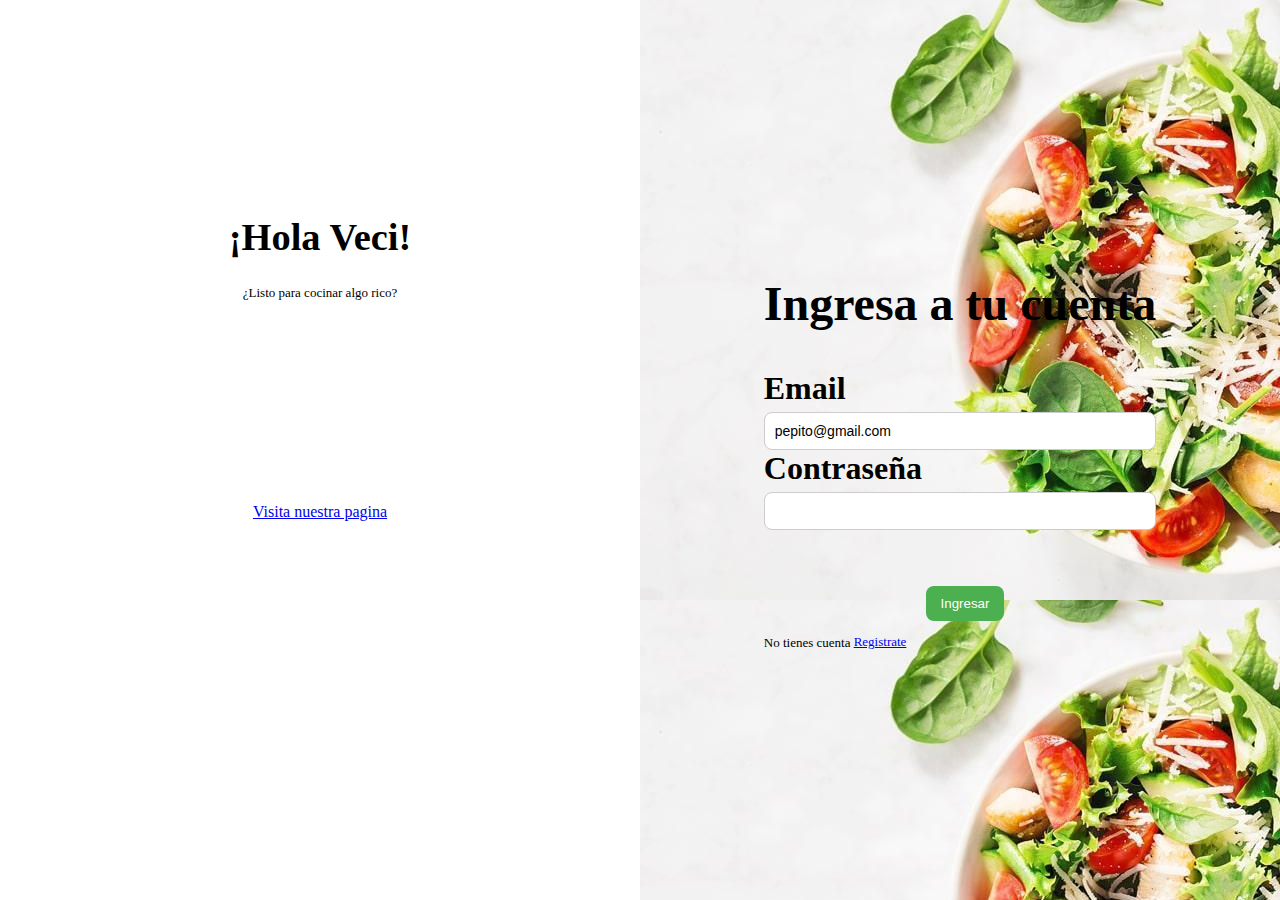
<file: VeciCocina/VeciCocina/src/main/resources/static/index.html>
<!DOCTYPE html>
<html lang="en">
<head>
    <meta charset="UTF-8">
    <meta name="viewport" content="width=device-width, initial-scale=1.0">
    <title>Pagina ingreso</title>
    <link rel="stylesheet" href="style.css">
</head>
<body>
    <div class="contenedor1">
        <div class="leftform">
        <h1>¡Hola Veci!</h1>
        <p>¿Listo para cocinar algo rico?</p>
        </div>
        <a href="/otro.html"> Visita nuestra pagina</a>
    </div>
    <div class="contenedor1" style="background-image: url(la_cocina_saludable.jpg);">
        <div class="rightform">
        <h2>Ingresa a tu cuenta</h2>
        <form>
            <label for="email">Email</label><br>
            <input type="email" id="email" name="email" value="pepito@gmail.com"><br>
            <label for="password">Contraseña</label><br>
            <input type="password" id="password" name="password" value=""><br><br>
            <div class="row" style="margin-top: 12px; text-align: center;">
                <button type="submit" id="iniciobtn">Ingresar</button>
            </div>
            <p>No tienes cuenta <a href="/registro.html"> Registrate</a></p>
        </form>
        </div>
    </div>
</body>
</html>
</file>
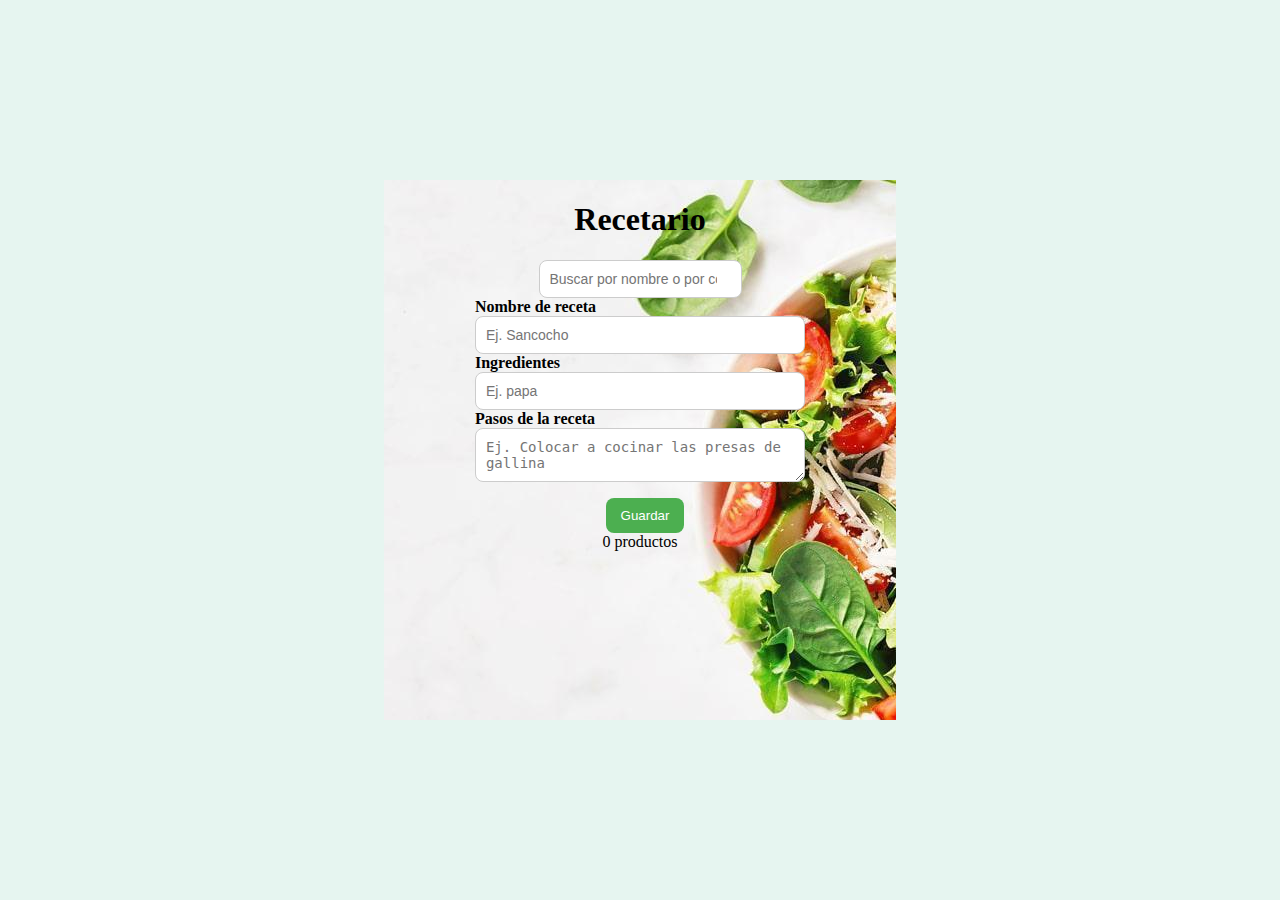
<file: VeciCocina/VeciCocina/src/main/resources/static/gestionrecetas.html>
<!DOCTYPE html>
<html lang="en">
<head>
    <meta charset="UTF-8">
    <meta name="viewport" content="width=device-width, initial-scale=1.0">
    <title>Recetario</title>
    <link rel="stylesheet" href="style.css">
</head>
<body style="background-color: rgb(230, 245, 240); display: grid;">
    <div class="registrocentrada">
        <div class="container" style="place-items: start center;">
            <div class="header" >
                <h1 > Recetario</h1>
                <div class="row">
                    <input id="search" type="search" placeholder="Buscar por nombre o por codigo">
                </div>
            </div>
                    <!--Formulario para rellenar-->
                <form id="recetaForm" class="card" autocomplete="off">
                    <div class="grid">
                        <div class="field receta" >
                            <label for="receta">Nombre de receta </label>
                            <input id="Receta" name="Receta" type="text" placeholder="Ej. Sancocho"required>
                        </div>

                        <div class="field ingrediente">
                            <label for="ingrediente">Ingredientes</label>
                            <input id="ingrediente" name="ingrediente" type="text" placeholder="Ej. papa"required>
                        </div> 

                        <div class="field pasos">
                            <label for="pasos">Pasos de la receta</label>
                            <textarea id="pasos" name="pasos" type="text" placeholder="Ej. Colocar a cocinar las presas de gallina" required></textarea>
                        </div> 
                    </div>
                        <!--Creacion de los botones-->
                    <input type="hidden" id="editId">
                    <div class="row" style="margin-top: 12px; text-align: center;">
                        <button type="submit" id="guardarbtn">Guardar</button>
                        <!--<button class="btn btn-secondary" type="button" id="cancelarbtn">Cancelar Edicion</button>-->
                    </div>
                </form>
            <div class="card">
                <div class="toolbar" style="text-align: center;">
                    <span class="badge" id="countBadge">0 productos</span>
                    <!--<button class="btn btn-outline" id="exportBtn" title="Exportar JSON">Exportar</button>-->
                    <!--<button class="btn btn-outline" id="importBtn" title="Importar JSON">Importar</button>-->
                    <!--<button class="btn btn-outline" id="clearBtn" title="Eliminar Todo">Vaciar</button>-->
                </div>
            </div>
        </div>
    </div>
</body>

</html>
</file>
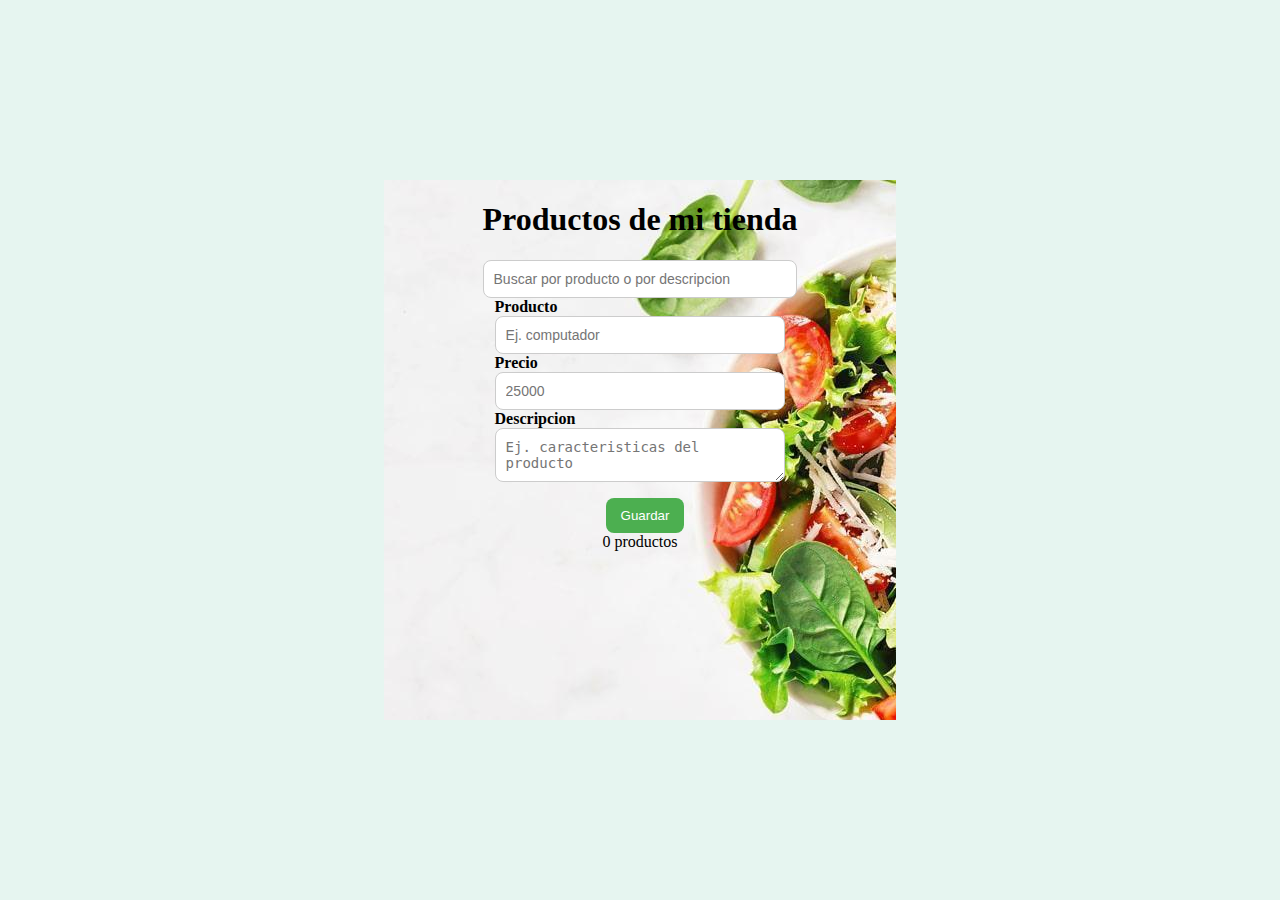
<file: VeciCocina/VeciCocina/src/main/resources/static/inventario.html>
<!DOCTYPE html>
<html lang="en">
<head>
    <meta charset="UTF-8">
    <meta name="viewport" content="width=device-width, initial-scale=1.0">
    <title>Crud de productos</title>
    <link rel="stylesheet" href="style.css">
</head>
<body style="background-color: rgb(230, 245, 240); display: grid;">
    <div class="registrocentrada">
        <div class="container" style="place-items: start center;">
            <div class="header" >
                <h1 > Productos de mi tienda</h1>
                <div class="row">
                    <input id="search" type="search" placeholder="Buscar por producto o por descripcion">
                </div>
            </div>
                    <!--Formulario para rellenar-->
                <form id="productForm" class="card" autocomplete="off">
                    <div class="grid">
                        <div class="field producto" >
                            <label for="producto">Producto</label>
                            <input id="producto" name="producto" type="text" placeholder="Ej. computador"required>
                        </div>

                        <div class="field precio">
                            <label for="precio">Precio</label>
                            <input id="precio" name="precio" type="number" min="0" step="0.01" placeholder="25000"required>
                        </div> 

                        <div class="field descripcion">
                            <label for="descripcion">Descripcion</label>
                            <textarea id="descripcion" name="descripcion" type="text" placeholder="Ej. caracteristicas del producto" required></textarea>
                        </div> 
                    </div>
                        <!--Creacion de los botones-->
                    <input type="hidden" id="editId">
                    <div class="row" style="margin-top: 12px; text-align: center;">
                        <button type="submit" id="guardarbtn">Guardar</button>
                        <!--<button class="btn btn-secondary" type="button" id="cancelarbtn">Cancelar Edicion</button>-->
                    </div>
                </form>
            <div class="card">
                <div class="toolbar" style="text-align: center;">
                    <span class="badge" id="countBadge">0 productos</span>
                    <!--<button class="btn btn-outline" id="exportBtn" title="Exportar JSON">Exportar</button>-->
                    <!--<button class="btn btn-outline" id="importBtn" title="Importar JSON">Importar</button>-->
                    <!--<button class="btn btn-outline" id="clearBtn" title="Eliminar Todo">Vaciar</button>-->
                </div>
            </div>
        </div>
    </div>
</body>

</html>
</file>
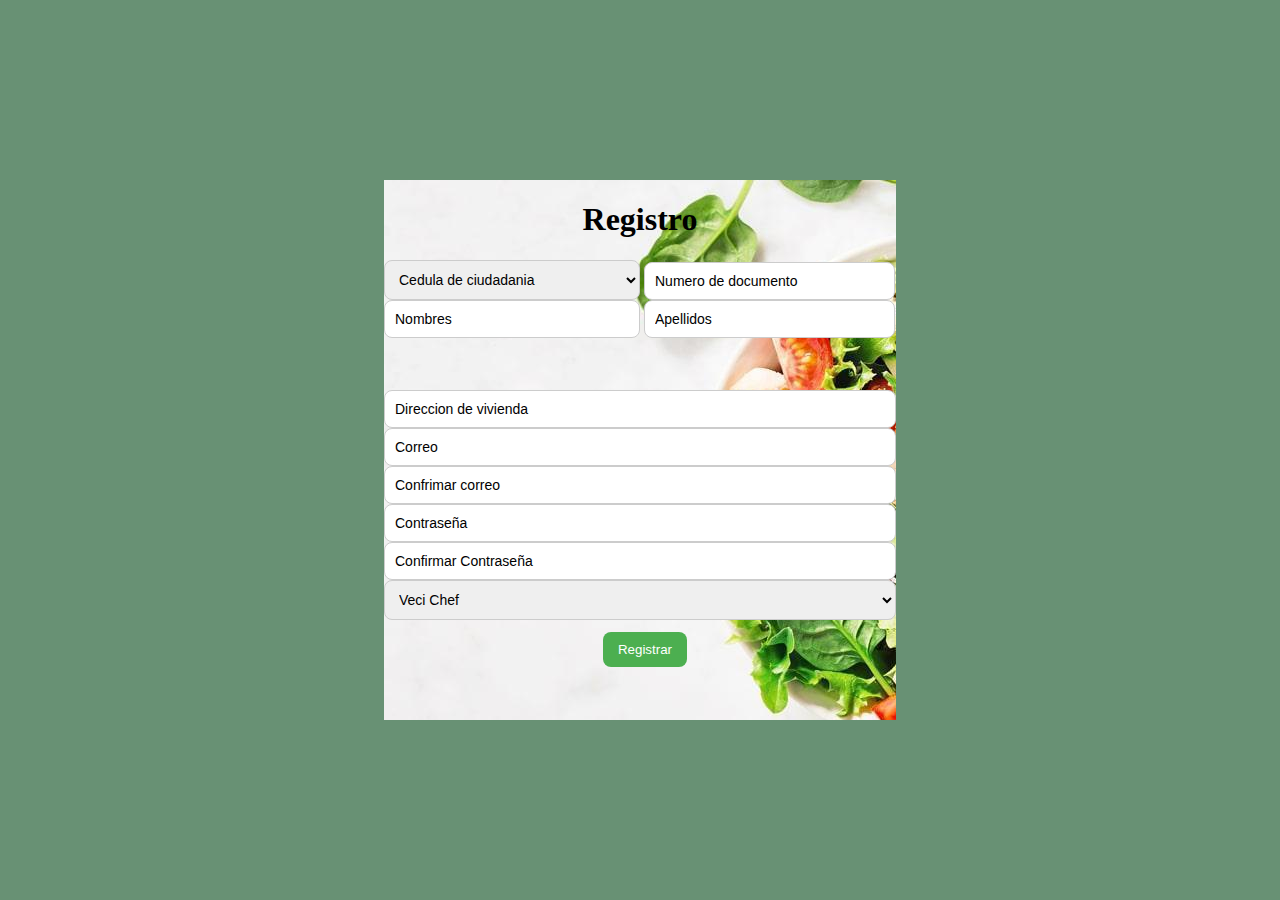
<file: VeciCocina/VeciCocina/src/main/resources/static/registro.html>
<!DOCTYPE html>
<html lang="en">
<head>
    <meta charset="UTF-8">
    <meta name="viewport" content="width=device-width, initial-scale=1.0">
    <title>registro</title>
    <link rel="stylesheet" href="style.css">
</head>

<body style="display: grid; background-color: rgb(104, 145, 116);">

    <div class="registrocentrada" >
        <div style="border-color: blue;">
            <h1 > Registro </h1>
            <div class="registrolateralizq">
                <select id="Tipodedoc" name="Tipo de Documento">
                <option value="australia">Cedula de ciudadania</option>
                <option value="canada">Tarjeta de identidad </option>
                <option value="usa">Permiso de permanencia</option>
                </select> <br>
                <input type="email" id="email" name="email" value="Nombres"><br>
            </div>
            <div class="registrolateralder" >
            <input class="email" id="email" name="email" value="Numero de documento"><br>
            <input class="email" id="email" name="email" value="Apellidos"><br>
            </div>
        </div>
        <div>
            <input class="email" id="email" name="email" value="Direccion de vivienda"><br>
            <input class="email" id="email" name="email" value="Correo"><br>
            <input class="email" id="email" name="email" value="Confrimar correo"><br>
            <input class="email" id="email" name="email" value="Contraseña"><br>
            <input class="email" id="email" name="email" value="Confirmar Contraseña"><br>
            <select id="Tipodeus" name="Tipo de Usuario">
                <option value="cliente">Veci Chef</option>
                <option value="tendero">Veci Tendero </option>
                </select> <br>
                <div class="row" style="margin-top: 12px; text-align: center;">
                        <button type="submit" id="registrbtn">Registrar</button>
                    </div>
            
        </div>
    </div>
</body>
</html>
</file>
<file: VeciCocina/VeciCocina/src/main/resources/static/style.css>
/*{
    border: solid;
}*/

:root {
  --bg: #0f172a;
  --panel: #ffffff;
  --panel-2: #ffffff;
  --text: #2b364d;
  --muted: #010c1f;
  --primary: #0e612c;
  --danger: #801010;
  --warning: #e79404;
  --info:#7a7a94;
  --edit:#288afa;
  --ring: rgba(79, 3, 82, 0.35);
  --radius: 14px;
}

body{
    height: 100vh;
    margin: 0;
}


div.contenedor1{
    float: left;
    width: 50%;
    height: 100%;
    display: grid;
    margin: 0;
    outline: none;
}

div.leftform{
    text-align: center;
    margin: auto;
    font-family: fantasy;
    font-size: 120% ;
}

div.rightform{
    margin: auto;
    font-size: 200%;
}

div.registrolateralizq{
    width: 50%;
    display: inline-block;

}

div.registrolateralder{
    width: 49%;
    display: inline-block;

}

div.registrocentrada{
    height: 60%;
    width: 40%;
    margin: auto; 
    display: grid;
    background-image: url(la_cocina_saludable.jpg);

}

a{
    text-align: center;
    vertical-align: text-bottom;
}
p{
    font-size: small;
}

.email{
    width: 100%;
    box-sizing: border-box;
}

h1 {
  text-align: center;
}

.form-container {
  background: white;
  border-radius: 10px;
  padding: 20px;
  box-shadow: 0 5px 15px rgba(0, 0, 0, 0.2);
  max-width: 600px;
  margin: 20px auto;
}

.form-row {
  display: flex;
  justify-content: space-between;
  gap: 20px;
}

.form-group {
  display: flex;
  flex-direction: column;
  flex: 1;
}

.full-width {
  margin-top: 15px;
}

label {
  margin-bottom: 5px;
  font-weight: bold;
}

input, textarea, select {
  border: 1px solid #ccc;
  border-radius: 8px;
  padding: 10px;
  font-size: 14px;
  width: 100%;
  box-sizing: border-box;
}

.buttons {
  margin-top: 20px;
  text-align: right;
}

button {
  background-color: #4CAF50;
  color: white;
  border: none;
  padding: 10px 15px;
  border-radius: 8px;
  cursor: pointer;
  margin-left: 10px;
}

button:hover {
  background-color: #45a049;
}
</file>
